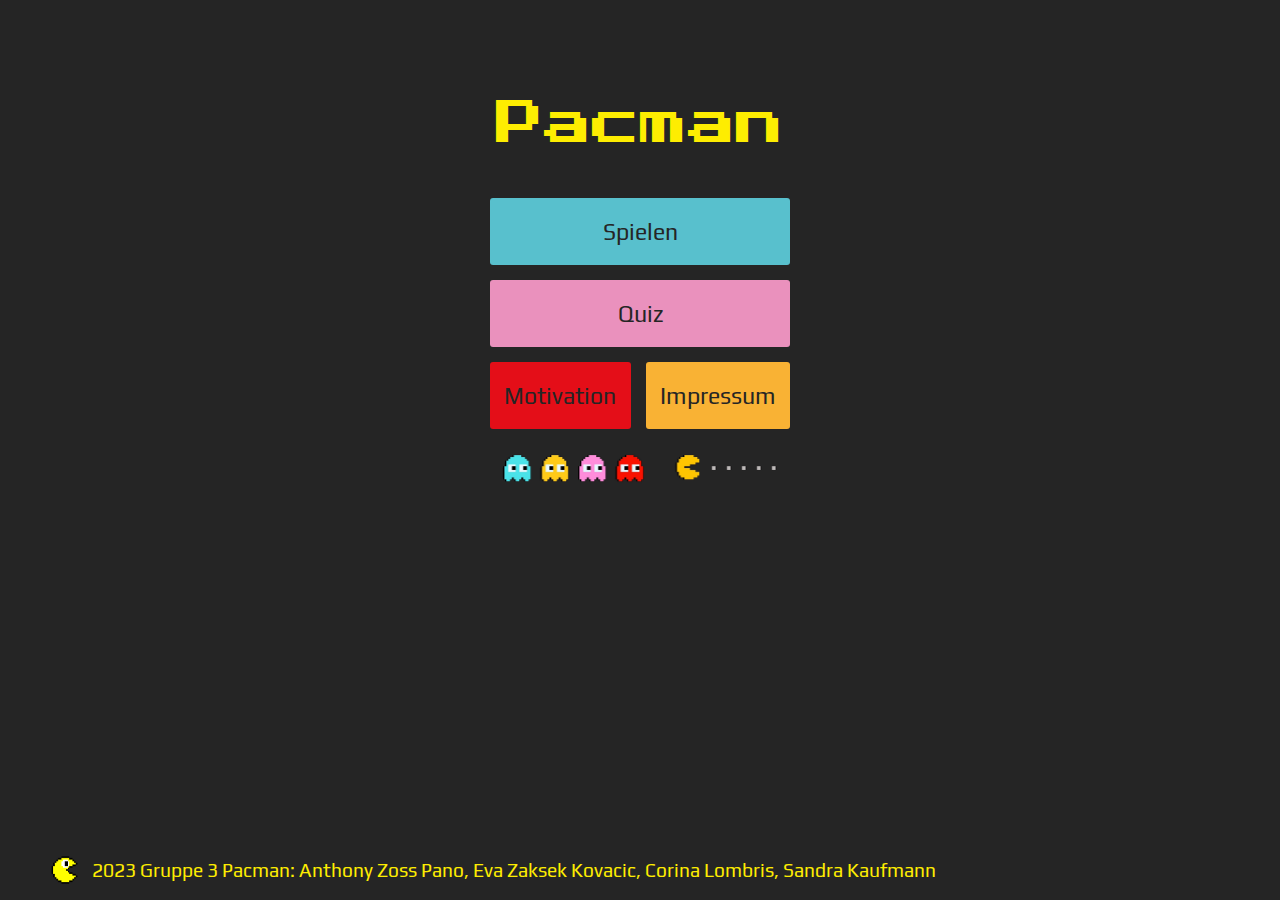
<file: index.html>
<!doctype html>

<html>
  <!-- Allgemeines, Tab-Titel, CSS einbinden -->
  <head>
    <meta charset="utf-8" />
    <title>Pacman Battle</title>
    <link rel="stylesheet" type ="text/css" href="design/style.css" />
  </head>

  <!--Google Fonts einbinden -->
  <style>
    @import url('https://fonts.googleapis.com/css2?family=Play:wght@400;700&family=Press+Start+2P&display=swap');
  </style>

  <body>
    <!--übertitel -->
    <header class="headerHome">Pacman</header> 
    <main>
      <!--menü mit knöpfen -->
      <div class = 'gridContainer'>
        <div class = 'gridItem menü1'><a href="html/spielen.html" class = "button">Spielen</a></div>
        <div class = 'gridItem menü2'><a href="html/quiz.html" class="button">Quiz</a></div>
        <div class = 'gridItem menü3'><a href="html/motivation.html" class="button">Motivation</a></div>
        <div class = 'gridItem menü4'><a href="html/impressum.html" class="button">Impressum</a></div>
        <div class = 'divPacmanPolonaise'><img class = 'bildPacmanPolonaise' src="referenzen/images/html/pacman-polonaise.jpg"></div>
      </div>
    </main>  
    <!--Fusszeile -->
    <footer id = 'footer'>
      <img class = 'pacman' src="referenzen/images/html/pacman-2.png">
      <p class ='footerText'>2023 Gruppe 3 Pacman: Anthony Zoss Pano, Eva Zaksek Kovacic, Corina Lombris, Sandra Kaufmann</p>
    </footer>
    
  </body>

 </html>
</file>
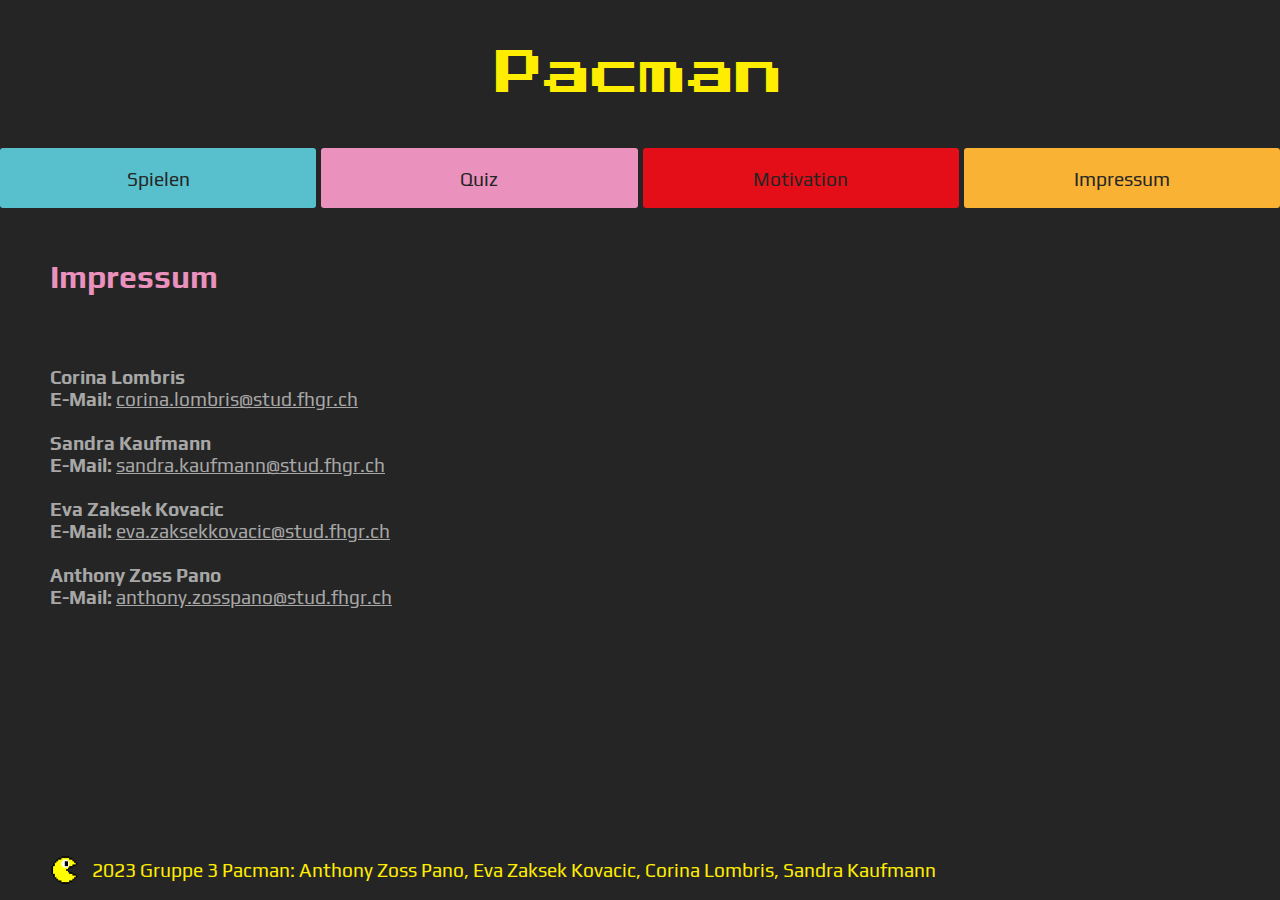
<file: html/impressum.html>
<!doctype html>
<html>
   <!-- Allgemeines, Tab-Titel, CSS einbinden -->
  <head>
    <meta charset='utf-8' />
    <title>Pacman Battle</title>
    <link rel='stylesheet' href='../design/style.css' />
  </head>
   <!-- Schriften von Google Fonts einbinden-->
  <style>
    @import url('https://fonts.googleapis.com/css2?family=Play:wght@400;700&family=Press+Start+2P&display=swap');
  </style>

  <body>
     <!--Kopfzeile-->
     <a href='../index.html' class='headerSeiten'><header>Pacman</header> </a>
 
     <!--Navigationskopf-->
    <div class = 'navigation'>
      <div class = 'navMenü1 navigationElemente'><a href='../html/spielen.html' class ='button'>Spielen</a></div>
      <div class = 'navMenü2 navigationElemente'><a href='../html/quiz.html' class = 'button'>Quiz</a></div>
      <div class = 'navMenü3 navigationElemente'><a href='../html/motivation.html' class = 'button'>Motivation</a></div>
      <div class = 'navMenü4 navigationElemente' ><a href='../html/impressum.html' class = 'button'>Impressum</a></div>
    </div>
     <!--Übertitel-->
    <h1 class='ü1Menü2'>Impressum</h1>
     <!--Text Impressum-->
    <p class='text'>
        <b>Corina Lombris</b><br><b>E-Mail:</b> <a href='mailto:corina.lombris@stud.fhgr.ch' class = 'mail'>corina.lombris@stud.fhgr.ch</a><br><br>
        <b>Sandra Kaufmann</b><br><b>E-Mail:</b> <a href='mailto:sandra.kaufmann@stud.fhgr.ch' class = 'mail'>sandra.kaufmann@stud.fhgr.ch</a><br><br>
        <b>Eva Zaksek Kovacic</b><br><b>E-Mail:</b> <a href='mailto:eva.zaksekkovacic@stud.fhgr.ch' class = 'mail'>eva.zaksekkovacic@stud.fhgr.ch</a><br><br>
        <b>Anthony Zoss Pano</b><br><b>E-Mail:</b> <a href='mailto:anthony.zosspano@stud.fhgr.ch' class = 'mail'>anthony.zosspano@stud.fhgr.ch</a><br>
    </p>
  </body>
  <!--Fusszeile-->
  <footer id = 'footer'>
    <img class = 'pacman' src='../referenzen/images/html/pacman-2.png'>
    <p class ='footerText'>2023 Gruppe 3 Pacman: Anthony Zoss Pano, Eva Zaksek Kovacic, Corina Lombris, Sandra Kaufmann</p>
  </footer>  

 </html>
</file>
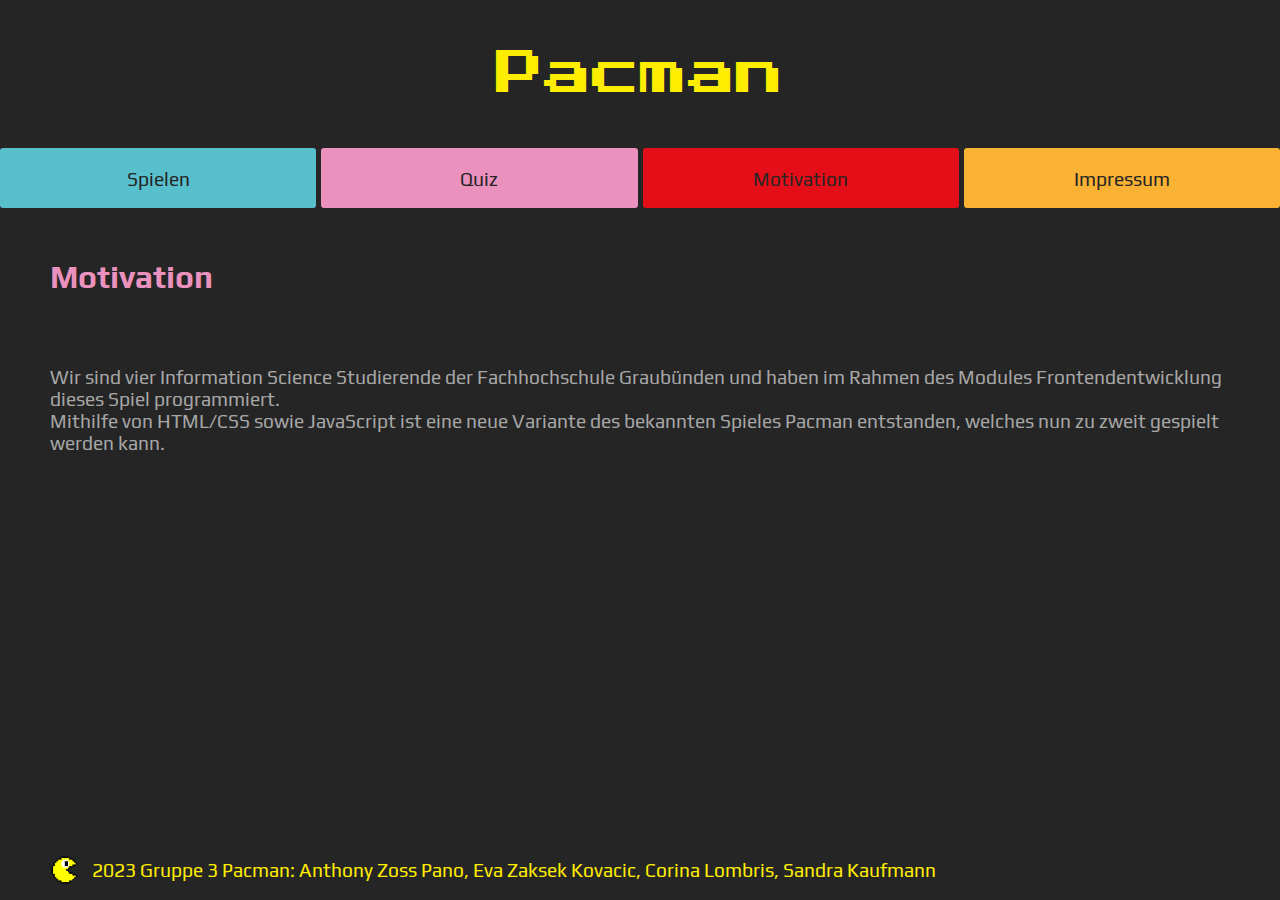
<file: html/motivation.html>
<!doctype html>
<html>
   <!-- Allgemeines, Tab-Titel, CSS einbinden -->
  <head>
    <meta charset='utf-8' />
    <title>Pacman Battle</title>
    <link rel='stylesheet' href='../design/style.css' />
  </head>
   <!-- Schriften von Google Fonts einbinden-->
  <style>
    @import url('https://fonts.googleapis.com/css2?family=Play:wght@400;700&family=Press+Start+2P&display=swap');
    </style>

  <body>
     <!--Kopfzeile-->
     <a href='../index.html' class='headerSeiten'><header>Pacman</header> </a>

     <!--Navigationskopf-->
    <div class = 'navigation'>
      <div class = 'navMenü1 navigationElemente'><a href='../html/spielen.html' class ='button'>Spielen</a></div>
      <div class = 'navMenü2 navigationElemente'><a href='../html/quiz.html' class = 'button'>Quiz</a></div>
      <div class = 'navMenü3 navigationElemente'><a href='../html/motivation.html' class = 'button'>Motivation</a></div>
      <div class = 'navMenü4 navigationElemente' ><a href='../html/impressum.html' class = 'button'>Impressum</a></div>
    </div>
     <!--Übertitel-->
    <h1 class='ü1Menü2'>Motivation</h1>
     <!--Text Spielregeln-->
    <p class='text'>
     Wir sind vier Information Science Studierende der Fachhochschule Graubünden und haben im Rahmen des Modules Frontendentwicklung dieses Spiel programmiert.<br>
     Mithilfe von HTML/CSS sowie JavaScript ist eine neue Variante des bekannten Spieles Pacman entstanden, welches nun zu zweit gespielt werden kann.   
    </p>
  </body>
  <!--Fusszeile-->
  <footer id = 'footer'>
    <img class = 'pacman' src='../referenzen/images/html/pacman-2.png'>
    <p class ='footerText'>2023 Gruppe 3 Pacman: Anthony Zoss Pano, Eva Zaksek Kovacic, Corina Lombris, Sandra Kaufmann</p>
  </footer>  

 </html>
</file>
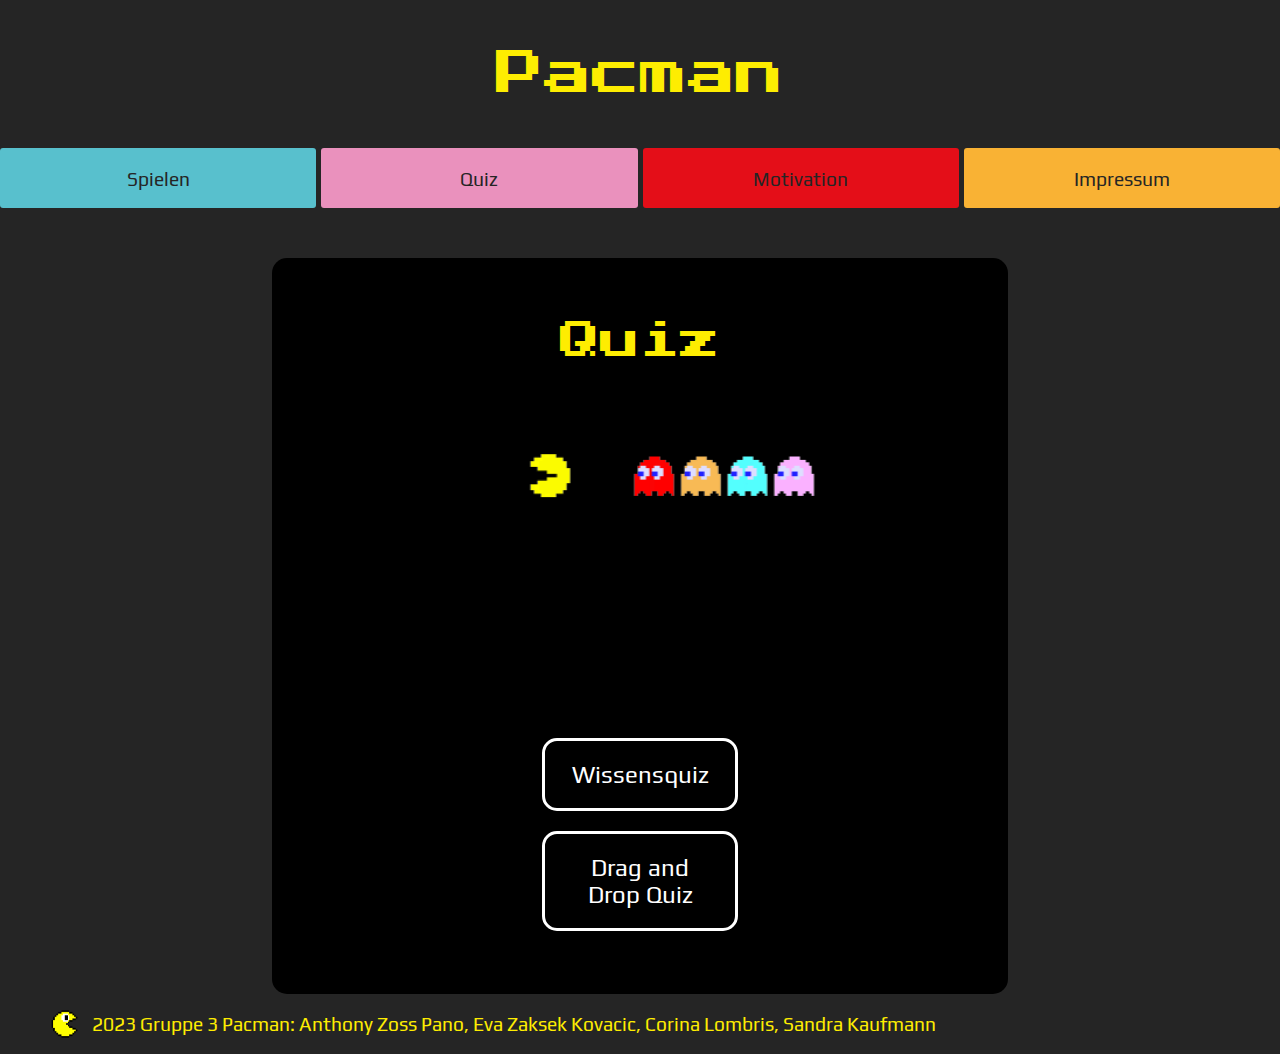
<file: html/quiz.html>
<!doctype html>
<html>
  <head>
<!-- Allgemeines, Tab-Titel, CSS einbinden -->
    <meta charset='utf-8' />
    <title>Pacman Battle</title>
    <link rel='stylesheet' href='../design/style.css' />
  </head>

  <style>
    @import url('https://fonts.googleapis.com/css2?family=Play:wght@400;700&family=Press+Start+2P&display=swap');
  </style>

  <body>
    <a href='../index.html' class='headerSeiten'><header>Pacman</header></a>

    <div class='navigation'>
      <div class='navMenü1 navigationElemente'><a href='../html/spielen.html' class='button'>Spielen</a></div>
      <div class='navMenü2 navigationElemente'><a href='../html/quiz.html' class='button'>Quiz</a></div>
      <div class='navMenü3 navigationElemente'><a href='../html/motivation.html' class='button'>Motivation</a></div>
      <div class='navMenü4 navigationElemente'><a href='../html/impressum.html' class='button'>Impressum</a></div>
    </div>

    <script src='../JavaScript/quiz-menu.js'></script>   
    <script src='../JavaScript/draganddrop.js'></script>
    <script src='../JavaScript/knowledgequiz.js'></script>
    <!--Hauptmenü Quiz--> 
    <div id = 'mainScreenQuiz' class = 'overlay' style = 'margin-top: 50px'>
        <div style = 'grid-row: 2/2'>
            <p class='headerOverlay'>Quiz</p>
        </div>
        <div style = 'grid-row: 6/6'>
            <img src='../referenzen/images/html/mainScreenAnimation.gif' alt='Pacman wird von Ghosts verfolgs' style='width: 736px; margin-bottom: 150px;'>
        </div>
        <div id='buttonGame' style = 'grid-row: 10/10'>
            <a href='#' onclick='startQuiz(); controlsGame1(); return false'>Wissensquiz</a>
        </div>
        <div id='buttonGame' style = 'grid-row: 12/12'>
            <a href='#' onclick='controlsGame2(); return false'>Drag and Drop Quiz</a>
        </div>
    </div>
    <!--Wissensquiz--> 
    <div id = 'knowledgeQuiz' class = 'overlay' style = 'margin-top: 50px; display: none;'>
      <div style = 'grid-row: 2/2'> 
        <p id='idQuestion'></p>
      </div>
      <div style = 'grid-row: 4/4' id='containerAnswers'> 
        <button onclick='tapButton(this)' class='classAnswers' id='idAnswer1'></button>
      </div>
      <div style = 'grid-row: 6/6' id='containerAnswers'> 
        <button onclick='tapButton(this)' class='classAnswers' id='idAnswer2'></button>
      </div>
      <div style = 'grid-row: 8/8' id='containerAnswers'> 
        <button onclick='tapButton(this)' class='classAnswers' id='idAnswer3'></button>
      </div>
      <div style = 'grid-row: 10/10' id='containerAnswers'> 
        <button onclick='tapButton(this)' class='classAnswers' id='idAnswer4'></button>
      </div>
      <div style = 'grid-row: 12/12' id='back' >
        <a href='#' onclick='backHomeQuiz(); return false'>BACK</a>
      </div>
    </div>

<!--Drag and Drop Quiz-->
<!--Fragen-->    
<div id='interactiveQuiz' style='display: none;'>
  <p id = 'dragAndDrop'>Drag and Drop Quiz<br> </p>
  <div class = 'splitLeft'>
    <div id = 'wrapperQuestionsDragAndDrop'>
    <p id = 'questionsDragAndDrop'>
    1. Welcher Geist ist Pinky? <br>
    2. In welcher Sitcom aus den 90er Jahren wird eine makellose Ms Pac-Man Maschine als verspätetes Hochzeitsgeschenk überreicht? <br>
    3. Welcher Geist ist Clyde? <br>
    4. Wie hoch ist die maximal mögliche Punktzahl bei Pac-Man, wenn das Spiel perfekt gespielt wird? <br>
    5. Welcher Geist ist Blinky? <br>
    6. Welche Farbe hat Pacman? <br>
    7. Wie sehen die Geister aus, wenn Pacman eine Power-Pille isst? <br>
    8. Welcher Geist ist Inky? </p>
  </div>

<!--Drag and Drop Bilder-->    
    <div id='containerGhosts'>
      <img id='drag1' src='../referenzen/images/game/inky.png' width='50' alt='inky' draggable='true' ondragstart='drag(event)'>
      <img id='drag2' src='../referenzen/images/game/pinky.png' width='50' alt='pinky' draggable='true' ondragstart='drag(event)'>
      <img id='drag3' src='../referenzen/images/game/clyde.png' width='50' alt='clyde' draggable='true' ondragstart='drag(event)'> 
      <img id='drag4' src='../referenzen/images/game/blinky.png' width='50' alt='blinky' draggable='true' ondragstart='drag(event)'>
    </div>

    <div id = 'containerPoints'>
      <p id='drag5' draggable='true' ondragstart='drag(event)'>100 Points </p>
      <p id='drag6' draggable='true' ondragstart='drag(event)'>3`333`360 Points </p>
      <p id='drag7' draggable='true' ondragstart='drag(event)'>5`555`560 Points </p>
      <p id='drag8' draggable='true' ondragstart='drag(event)'>9`999`999 Points </p>
    </div>

  <div id = 'containerSitcoms'>
    <img id='drag13' src='../referenzen/images/game/friends.png' width='100' alt='friends' draggable='true' ondragstart='drag(event)'>
    <img id='drag14' src='../referenzen/images/game/seinfeld.png' width='100' alt='seinfeld' draggable='true' ondragstart='drag(event)'>
    <img id='drag15' src='../referenzen/images/game/fullhouse.png' width='100' alt='fullhouse' draggable='true' ondragstart='drag(event)'>
    <img id='drag16' src='../referenzen/images/game/thefreshprinceofbelair.png' width='100' alt='thefreshprinceofbelair' draggable='true' ondragstart='drag(event)'>
  </div>

  <div id = 'containerVulnerableGhosts'>
    <img id='drag17' src='../referenzen/images/game/vulnerableorange.png' width='50' alt='vulnerableorange' draggable='true' ondragstart='drag(event)'>
    <img id='drag18' src='../referenzen/images/game/vulnerable.png' width='50' alt='vulnerable' draggable='true' ondragstart='drag(event)'>
    <img id='drag19' src='../referenzen/images/game/vulnerablegreen.png' width='50' alt='vulnerablegreen' draggable='true' ondragstart='drag(event)'>
    <img id='drag20' src='../referenzen/images/game/vulnerablepink.png' width='50' alt='vulnerablepink' draggable='true' ondragstart='drag(event)'>
  </div>

  <div id = 'containerColor'>
    <p id='drag21' draggable='true' ondragstart='drag(event)'>violett</p>
    <p id='drag22' draggable='true' ondragstart='drag(event)'>grün</p>
    <p id='drag23' draggable='true' ondragstart='drag(event)'>türkis</p>
    <p id='drag24' draggable='true' ondragstart='drag(event)'>gelb</p>
  </div>
</div> 

<!--Felder für die Ablage der Drag and Drop Elemente-->
<div class = 'splitRight'>
  <div id='container2'>
      <div class='questionTitle'><p>Frage 1</p>
        <div id='question1' ondrop='drop(event)' ondragover='allowDrop(event)'></div>
      </div>
      <div class='questionTitle'><p>Frage 2</p>
        <div id='question2' ondrop='drop(event)' ondragover='allowDrop(event)'></div>
      </div>
      <div class='questionTitle'><p>Frage 3</p>
        <div id='question3' ondrop='drop(event)' ondragover='allowDrop(event)'></div>
      </div>
      <div class='questionTitle'><p>Frage 4</p>
        <div id='question4' ondrop='drop(event)' ondragover='allowDrop(event)'></div>
      </div>
      <div class='questionTitle'><p>Frage 5</p>
        <div id='question5' ondrop='drop(event)' ondragover='allowDrop(event)'></div>
      </div>
      <div class='questionTitle'><p>Frage 6</p>
        <div id='question6' ondrop='drop(event)' ondragover='allowDrop(event)'></div>
      </div>
      <div class='questionTitle'><p>Frage 7</p>
        <div id='question7' ondrop='drop(event)' ondragover='allowDrop(event)'></div>
      </div>
      <div class='questionTitle'><p>Frage 8</p>
        <div id='question8' ondrop='drop(event)' ondragover='allowDrop(event)'></div>
      </div>
      <div id = 'buttonTemplate'>
        <button onclick = 'pruefen()' id = 'checkResult'>Überprüfen</button>
        <button onclick = 'reset()' id = 'reset'>Zurücksetzen</button>
      </div>
    </div>
    <!--Button zurück zum Hauptmenü-->
  </div>
  <div id='backDragAndDrop'>
    <a href='#' onclick='backHomeQuiz(); return false'>BACK</a>
  </div>


</div>
 






    <footer id='footer'>
      <img class='pacman' src='../referenzen/images/html/pacman-2.png'>
      <p class='footerText'>2023 Gruppe 3 Pacman: Anthony Zoss Pano, Eva Zaksek Kovacic, Corina Lombris, Sandra Kaufmann</p>
    </footer>
  </body>

</html>
</file>
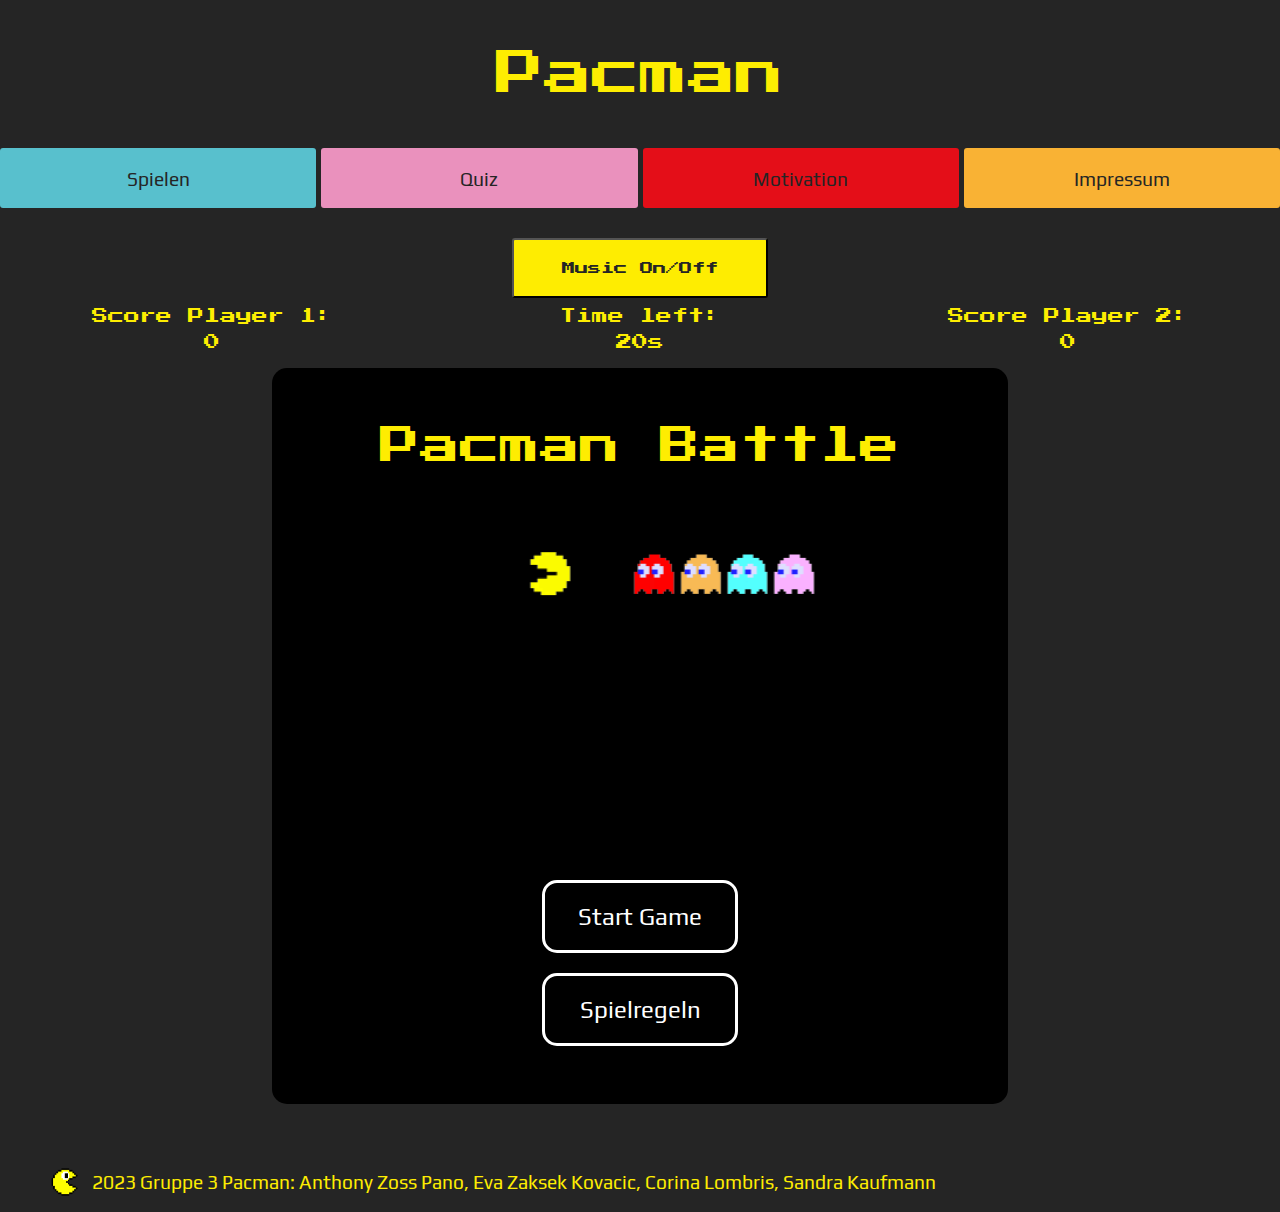
<file: html/spielen.html>
<!doctype html>
<html>
  <!-- Allgemeines, Tab-Titel, CSS einbinden -->
  <head>
    <meta charset='utf-8' />
    <title>Pacman Battle</title>
    <link rel='stylesheet' href='../design/style.css' />
    <link rel='stylesheet' href='https://fonts.googleapis.com/css?family=Material+Icons|Material+Icons+Outlined|Material+Icons+Two+Tone|Material+Icons+Round|Material+Icons+Sharp'>
  </head>
  <!-- Schriften von Google Fonts einbinden-->
  <style>
    @import url('https://fonts.googleapis.com/css2?family=Play:wght@400;700&family=Press+Start+2P&display=swap');
  </style>
  
  <body onload = 'loadName()'>
    <!--Kopfzeile-->
    <a href='../index.html' class='headerSeiten'><header>Pacman</header> </a>
    <!--Navigationskopf-->
    <div class = 'navigation'>
      <div class = 'navMenü1 navigationElemente'><a href='../html/spielen.html' class ='button'>Spielen</a></div>
      <div class = 'navMenü2 navigationElemente'><a href='../html/quiz.html' class = 'button'>Quiz</a></div>
      <div class = 'navMenü3 navigationElemente'><a href='../html/motivation.html' class = 'button'>Motivation</a></div>
      <div class = 'navMenü4 navigationElemente' ><a href='../html/impressum.html' class = 'button'>Impressum</a></div>
    </div>
    
    <!--Musikbutton-->
    <div class = 'gridMusicButton'>
      <audio id='audio'>
          <source src='../referenzen/audio/pacman_beginning.wav' type='audio/wav'>
      </audio>
  
      <button id='musicButton' class = 'musicBotton' onclick='playPause()'>Music On/Off</button>
      
    </div>
    <script src='../JavaScript/music.js'></script> <!--Einbinden Javascript für Musik-->

     <!--Anzeige Spielstand & Zeit-->
    <div class = 'spieleInfos'>
      <div><span>Score Player 1: </span><span id='scoreP1Anzeige'>0</span></div>
      <div><span>Time left: </span><span id='timeCountdown'>20s</span></div>
      <div><span>Score Player 2: </span><span id='scoreP2Anzeige'>0</span></div>
    </div>

     <!--einbinden JavaScript für Startoverlay-->
    <script src='../JavaScript/game-menu.js'></script>
    <script src='../JavaScript/player.js'></script>
    
    <div style = 'margin-left:auto; margin-right:auto;  margin-bottom: 3em; width: 736px; height:736px'>
      <!--Canvas-Menü: Spielfeld-->
      <canvas id='canvas' style='display:none; margin-top: 2em'>
      </canvas>
      
      <!--Main Screen Overlay-->
      <div id='mainScreen' class = 'overlay'>
        <p class='headerOverlay' style = 'grid-row: 2/2'>Pacman Battle</p>

        <div style = 'grid-row: 6/6'>
          <img src='../referenzen/images/html/mainScreenAnimation.gif' alt='Pacman wird von Ghosts verfolgs' style='width: 736px; margin-bottom: 200px;'>
        </div>
        <div id='buttonGame' style = 'grid-row: 10/10'>
          <a href='#' onclick='insertName(); return false'>Start Game</a>
        </div>
        <div id='buttonGame' style = 'grid-row: 12/12'>
          <a href='#' onclick='controlsGame(); return false'>Spielregeln</a>
        </div>
      </div>
      <!--Main Screen Overlay Namen eingeben-->
      <div id='insertName' class = 'overlay' style='display: none;'>
        <p class='headerOverlay' style = 'grid-row: 2/2'>Enter Names<br> 
          <p class='text' style = 'grid-row: 5/5'> Name Player 1
          <div id='buttonGame' style = 'grid-row: 6/6'>
            <input type="text" id='namePlayer1'>
          </div>
          <p class='text' style = 'grid-row: 8/8'> Name Player 2
          <div id='buttonGame' style = 'grid-row: 9/9'>
            <input type="text" id='namePlayer2'>
          </div>         
          <div id='buttonGame' style = 'grid-row: 12/12'>
            <a href='#' onclick='startGameButtonPressed(); return false'>Start Game</a>
          </div>
      </div> 
      <!--Main Screen Overlay Spielregeln-->
      <div id='steuerung' class = 'overlay' style='display: none;'>
        <p class='headerOverlay' style = 'grid-row: 2/2'>Spielregeln <br> 
        
        <h2 class='ü2Text' style = 'grid-row: 4/4'>Steuerung:</h2>
        <p class='text' style = 'grid-row: 5/5'> w nach oben
        <br>a nach links
        <br>s nach unten
        <br>d nach rechts
        <br>
        <h2 class='ü2Text' style = 'grid-row: 6/6'>Spielmodus:</h2>
        <p class='text' style = 'grid-row: 7/7'>
        Ein Spiel geht über je eine Runde, wer mehr Punkte holen kann gewinnt.<br>
        Spieler A beginnt und hat 20 Sekunden zeit, um möglichst viele Punkte zu holen. Danach startet Spieler B und muss ebenfalls so viele Punkte wie möglich erspielen.<br>
        </p>
        <br>
        <h2 class='ü2Text' style = 'grid-row: 8/8'>Punkte:</h2>
        <p class='text' style = 'grid-row: 9/9'>
        Punkt: 10 Punkte<br>
        Früchte: 25 Punkte<br>
        Geister: 50 Punkte<br></p>
      
        <!--Spielregeln Back-Button-->
        <div id='back' style = 'grid-row: 12/12'>
          <a href='#' onclick='backGame(); return false'>BACK</a>
        </div>
      </div>

      <!--2nd Spieler Screen-->
      <div id='secondPlayerScreen' class = 'overlay' style='display: none'>
        <p class='headerOverlay' style = 'grid-row: 2/2' id="secondPlayerScreenHeader"></p>
        <p class='headerOverlay' style = 'grid-row: 4/4'>time's up!</p>
        <div id='buttonGame' style = 'grid-row: 12/12'>
          <a href='#' onclick='startGame(playerNumber = 2); return false' id="secondPlayerScreenButtonText"></a>
          <!--Spiel startet fürs Spieler 2-->
        </div>
      </div>

      <!--Screen am Ende-->
      <div id='endGameScreen' class = 'overlay' style='display: none'>
          <p class='headerOverlay' style = 'grid-row: 2/2' id='endGameScreenHeader'></p>
          <p class='headerOverlay' style = 'grid-row: 6/6'><span id='winnerAnzeige'></span></p>
        <div id='buttonGame' style='text-align: center; grid-row: 10/10'>
          <a href='#' onclick='backGame();  return false'>Back to menu</a>
        </div>
        <div id='buttonGame' style='text-align: center; grid-row: 12/12'>
          <a href='#' onclick='screenScoreRecords(); scoreRecords();  return false'>Score records</a>
        </div>
      
      </div>
      <!--Rangliste-->
      <div id='scoreScreen' class = 'overlay' style='display: none'>
        <div style = 'grid-row: 2/2'>
          <h2 class='headerOverlay'>Leader Board:</h2>
        </div>
        <div style = 'grid-row: 6/6'>
          <p id = leaderBoard class='textranking'></p>
        </div>
        <div id='buttonGame' style='text-align: center; grid-row: 12/12'>
          <a href='#' onclick='backGame();  return false'>Back to menu</a>
        </div>     
      </div>

    </div>

    <!--Einbinden Javascript für Spiel-->
    <!--Qulle zur Hilfe zum starten: https://www.youtube.com/watch?v=5IMXpp3rohQ-->
    
    <script src='../JavaScript/collision.js'></script>
    <script src='../JavaScript/gameplay.js'></script>
    <script src='../JavaScript/controll.js'></script>
    <script src='../JavaScript/pellets-powerups.js'></script>
    <script src='../JavaScript/fruits.js'></script>
    <script src='../JavaScript/board.js'></script>
    <script src='../JavaScript/pacman.js'></script>
    <script src='../JavaScript/ghosts.js'></script>

    

    <!--Fusszeile-->
    <footer id = 'footer'>
      <img class = 'pacman' src='../referenzen/images/html/pacman-2.png'>
      <p class ='footerText'>2023 Gruppe 3 Pacman: Anthony Zoss Pano, Eva Zaksek Kovacic, Corina Lombris, Sandra Kaufmann</p>
    </footer>  
  </body>
</html>
</file>
<file: design/style.css>
/*________Index_________
1. Allgemeine Einstellungen
2. Schriften Haupt- und Unterseiten (ohne Spieloverlay)
3. Footer
4. Navigation Unterseiten & Links
5. Startseite (index.html)
6. Spielen-Seite
*/

/*1. Allgemeine Einstellungen*/
html, body {
    background-color: #252525;
    margin:0; 
    min-height: 100vh;
    display: flex;
    flex-direction: column;
}

main{
    max-height:100%;
}

/*2. ________________Schriften Haupt- und Unterseiten (ohne Spieloverlay)______________________*/
/*header gemeinsame Einstellungen*/
header{
    font-family: 'Press Start 2P', cursive;
    font-size:3em;
    text-align:center;
    color: #FEED01;
}
/*Header Unterseiten*/
.headerSeiten {
    margin-top: 50px;
    text-decoration: none;
}
/*Header Startseite (index.html)*/
.headerHome {
    margin-top: 100px;
}
/* Normaler Text*/
p.text {
    color: #A7A7A7;
    margin-left: 50px;
    margin-right: 50px;
    font-family: 'Play', sans-serif; 
    font-size: 1.2em;
    margin-top: 50px
}
/*Text Fusszeile*/
p.footerText {
    color: #FEED01;
    font-family: 'Play', sans-serif; 
    font-size: larger; 
    text-align: left;
}


/*Unterseiten Überschriften*/
h1{
    margin-left: 50px;
    margin-top: 50px;
    font-family: 'Play', sans-serif; 
    font-size: 2em;
    font-weight: bold;
}

.ü1Menü2{
    color: #EA91BD;
}

.ü1Menü3{
    color: #E40E18;
}
.ü1Menü4{
    color: #F9B234;
}

/*Unterseiten überschrift 2*/
.ü2Text{
    color: #A7A7A7;
    margin-left: 50px;
    margin-right: 50px;
    margin-bottom: -45px;
    font-family: 'Play', sans-serif; 
    font-size: 1.4em;
    font-style: oblique;
}

/*________________Footer______________*/
footer {
    display: flex;
    align-items: center; 
    margin-top: auto;
}

/*Bild im Footer*/
.pacman{
    height: 30px;
    margin-left: 50px;
}

img.pacman{
    margin-right: 1%;
}

/*________________Navigation Unterseiten & Links______________*/

/*Container für Navigation*/
.navigation{
    display: grid;
    grid-template-columns: repeat(4,1fr);
    grid-template-rows: 60px;
    grid-gap: 5px;
    margin-top: 50px;
    border-radius: 3px;
}
/*gemeinsame Einstellungen der Buttons */
.navigationElemente{
    text-align:center;
    border-radius: 3px;
}
/*Einzelne Buttons*/
.navMenü1{
    background-color:#58C0CD;
}
.navMenü2{
    background-color:#EA91BD;
}
.navMenü3{
    background-color:#E40E18;
}
.navMenü4{
    background-color:#F9B234;
}

/*Links Email*/
a.mail{
    color:#A7A7A7;
}


/*________________Startseite (index.html)______________*/
/*Menücontainer*/
.gridContainer {
    display: grid;
    width: 300px;
    gap: 15px;
    text-align:center;
    padding: 50px;
    margin:auto;
}

/*Einzelne Buttons breite und Farbe*/
.menü1{
    background-color:#58C0CD;
    grid-column: 1/3;
}
.menü2{
    background-color:#EA91BD;
    grid-column: 1/3;
}
.menü3{
    background-color:#E40E18;
    grid-column: 1/2;
}
.menü4{
    background-color:#F9B234;
    grid-column: 2/3;
}
/*Gemeinsame Einstellungen der einzelnen Gridelemente*/
.gridItem {
  min-height: 50px; 
  border-radius: 3px;
  font-size: 1.2em;
}
/*Gemeinsame Einstellungen der Buttons*/
.button {
    color:  #252525;
    padding-top: 20px;
    padding-bottom: 20px;
    text-decoration: none;
    display: inline-block;
    cursor: pointer;     
    font-family: 'Play', sans-serif; 
    font-size: larger;
}
/*Bild Pacmanpolonaise Grösse*/
.bildPacmanPolonaise{
    width: 300px;
}
/*Gridcontainer (über zwei Zeilen) Bild Pacmanpolonaise*/
.divPacmanPolonaise{
    grid-column: 1/3;
}

.spieleinfos{
    display: grid;
    grid-template-columns: repeat(3,1fr);
    grid-template-rows: 60px;
    grid-gap: 5px;
    margin-top: 50px;
    border-radius: 3px;
    text-align:center;
    
}

span{
    color: #FEED01;
    margin-left: 50px;
    font-family: 'Press Start 2P', cursive; 
    font-size: 1em;
    
}




/*________________Spielen-Seite______________*/

/*Anzeige Spielerscore und Zeit*/
.spieleInfos{
    display: grid;
    grid-template-columns: repeat(3,1fr);
    grid-template-rows: 60px;
    grid-gap: 5px;
    margin-top: 10px;
    border-radius: 3px;
    text-align:center;
}
/*Text Spielestand*/
span{
    color: #FEED01;
    font-family: 'Press Start 2P', cursive; 
    font-size: 1em;
}
/*Text Rangliste*/
.textranking{
    color: #A7A7A7;
    margin-left: 140px;
    font-family: 'Play', sans-serif; 
    font-size: 1.2em;
    text-align: left;
}
/*Button spiel starten / Spielregeln*/
#buttonGame a {
    border: 3px solid #ffffff;
    color: #ffffff;
    padding: 20px;
    border-radius: 15px;
    width: 150px;
    text-align: center;
    font-size: 1.5em;
    text-decoration: none;
    display: inline-block;
    cursor: pointer;
    font-family: 'Play', sans-serif;
    
}
/*Hover Spiel / Spielregelbutton*/
#buttonGame a:hover {
    background-color: #ffffff;
    color:#252525;
}
/*Overlay über Spiel*/
.overlay {
    display: grid;
    grid-template-rows: 3fr repeat(5, 2fr 1fr) 1fr 3fr;
    background-color:#000000;
    border-radius: 15px;
    margin-left:auto; 
    margin-right:auto; 
    width: 736px; 
    height: 736px; 
    text-align: center;
}
/*übertitel für Anleitung Steuerung*/
.headerOverlay {
    font-size: 40px;
    color: #FEED01;
    font-family: 'Press Start 2P', cursive;
    text-align: center;
    margin: 0;
}

#dragAndDrop {
    font-size: 40px;
    color: #FEED01;
    font-family: 'Press Start 2P', cursive;
    text-align: center;
}

/*Tabelle für Erklärung Spielsteuerung */
table {
    padding-top: 20px;
    padding-left: 50px;
    font-size: 40px;
    text-align: left;
}
/*Höhe einzelne Zeile*/
tr{
    height: 75px;
}
/*Erklärung Steuerung Text rechte Spalte*/
.steuerungText {
    color:#ffffff;
    font-family: 'Play', sans-serif; 
}
/*Erklärung Steuerung Text linke Spalte*/
.steuerungBuchstabe {
    color:#FEED01;
    font-family: 'Press Start 2P', cursive; 
    padding-right: 50px;
}
/*Erklärung Steuerung BACK*/
#back a,
#backDragAndDrop a{
    font-size: 20px;
    color: #ffffff;
    font-family: 'Press Start 2P', cursive;
    text-decoration: none;
    display: inline-block;
    cursor: pointer;
    padding-top: 50px;
}
/*Erklärung Steuerung BACK Hover*/
#back a:hover,
#backDragAndDrop a:hover{
    color:#252525;
}

#backDragAndDrop {  
    text-align: center;
    margin-top: 950px;
}

/*Music Button*/
#musicButton {
    border-radius: 3px;
    font-family: 'Press Start 2P', cursive; 
    color: #252525;
    background-color: #FEED01;
    cursor: pointer;
}

.gridMusicButton{
    display: grid;
    grid-template-columns: repeat(5,1fr);
    grid-template-rows: 60px;
    margin-top: 30px;
    border-radius: 3px;
}
/*gemeinsame Einstellungen der Buttons */
.musicBotton{
    text-align:center;
    grid-gap: 5px;
    border-radius: 3px;
    grid-column: 3/4;
}

input{
    border: 3px solid #ffffff;
    color: #ffffff;
    border-radius: 15px;
    width: 300px;
    text-align: center;
    font-size: 1.5em;
    text-decoration: none;
    display: inline-block;
    font-family: 'Play', sans-serif;
    background-color: #000000;
}



/*knowledgeQuiz*/

/*Button 'Starte das Quiz'*/
#idStart {
    background-color: #FEED01;
    border: none;
    border-radius: 15px;
    color: black;
    padding: 15px 32px;
    text-align: center;
    text-decoration: none;
    font-size: 30px;
    margin: 5% auto;
    cursor: pointer;
    box-shadow: 0 8px 16px 0 rgba(0,0,0,0.2), 0 6px 20px rgba(0,0,0,0.2);
    font-family: 'Play', sans-serif;
}

#idStart:hover {
    background-color: black;
    color: #FEED01;
}

/*Quizfrage*/
#idQuestion {
    display: flex;
    align-items: center;
    justify-content: center;
    font-size: 40px;
    margin: 5%;
    color: yellow;
    position: relative;
    font-family: 'Play', sans-serif;
    word-wrap: break-word;
}


/*Button Antworten*/
.classAnswers {
    background-color: #FEED01;
    border: none;
    border-radius: 15px;
    color: black;
    padding: 15px 32px;
    text-align: center;
    text-decoration: none;
    display: inline-block;
    font-size: 20px;
    cursor: pointer;
    font-family: 'Play', sans-serif;
    width: 400px;
}

.classAnswers:hover {
    background-color: black;
    color:#FEED01;
}

button.classAnswers{
    background-color: yellow;
}

#containerAnswers {
    display: flex;
    align-items: center;
    justify-content: center;
}

#pacmanQuiz{
    text-align: center;
    color:#FEED01;
}

.containerAnswers{
    background-color: yellow;
}

.containerQuiz{
    display: relative;
}

#buttonStart{
    background-color: #252525;
}

#quizTitle{
    color: yellow;
    text-align: center;
    font-size: 25px;
}

/*Drag and Drop Quiz*/
#interactiveQuiz {
    background-color: #252525;
    margin: 0 auto;
    display: flex;
    justify-content: center;
    align-items: center;
}

/*Cursor verändert seine Form wenn man ein Element greifen kann*/
[draggable=true] {
	cursor: grab;
}

/*Ablage für Drag and Drop Elemente*/
#question1, #question2, #question3, #question4, #question5, #question6, #question7, #question8{
	width: 150px;
	height: 150px;
	padding: 1em;
    display: inline-block;
    background-color: #58C0CD;
    margin: 15px;
    justify-content: space-around;
    align-items: flex-start;
    border-radius: 10px;
}

span {
    display: flex;
    justify-content: center;
    align-items: center;
    text-align: center;
    padding-bottom: 10px;
    margin: 0 auto;
  }

#container2 {
    display: flex;
    justify-content: center;
    align-items: center;
    flex-wrap: wrap;
    margin: 0 auto;
  }

/*Buttons Überprüfen und Zurücksetzen*/
#checkResult, #reset{
    font-family: 'Play', sans-serif;
    background-color: #FEED01;
    border: none;
    border-radius: 15px;
    color: black;
    padding: 15px 32px;
    text-align: center;
    text-decoration: none;
    display: flex;
    font-size: 30px;
    margin: 10% auto;
    cursor: pointer;
    box-shadow: 0 8px 16px 0 rgba(0,0,0,0.2), 0 6px 20px rgba(0,0,0,0.2);
    justify-content: space-around;
}

#checkResult:hover,
#reset:hover {
    background-color: black;
    color:#FEED01;
}

p#questionsDragAndDrop{
    font-family: 'Play', sans-serif;
    line-height: 2;
    color:#FEED01;
    text-align: left;
    margin-left: 60px;
}

#containerGhosts, #containerPoints, #containerSitcoms, #containerVulnerableGhosts, #containerColor{
    display: grid;
    grid-template-columns: repeat(4, 1fr);
    justify-content: center;
    align-items: center;
    text-align: center;
    flex-wrap: wrap;
}

img{
    display: flex;
    margin: 0 auto;
    text-align: center;
    justify-content: center;
    align-items: center;
}

/*Elemente die per Drag and Drop bewegt werden können*/
p#drag5, p#drag6, p#drag7, p#drag8, p#drag21, p#drag22, p#drag23, p#drag24 {
    font-family: 'Play', sans-serif;
    font-size: 25px;
    color:#ffffff;
    font-weight: bold;
    margin-top: 30%;
}

p#drag21{
    color:violet;
}

p#drag22{
    color:lightgreen;
}

p#drag23{
    color:cyan;
}

p#drag24{
    color:yellow;
}

.questionTitle{
    font-family: 'Press Start 2P', cursive;
    color: #FEED01;
}

/*Seite teilen*/
.splitLeft, .splitRight{
    height: 100%;
    position: absolute;
    overflow-x: hidden;
    z-index: 1;

}

.splitLeft{
    left: 0;
    width: 55%;
}

.splitRight{
    right: 0;
    width: 45%;
}

#buttonTemplate {
    text-align: center;
  }

  #buttonTemplate button {
    display: inline-block;
    margin: 50px;
  }
</file>
